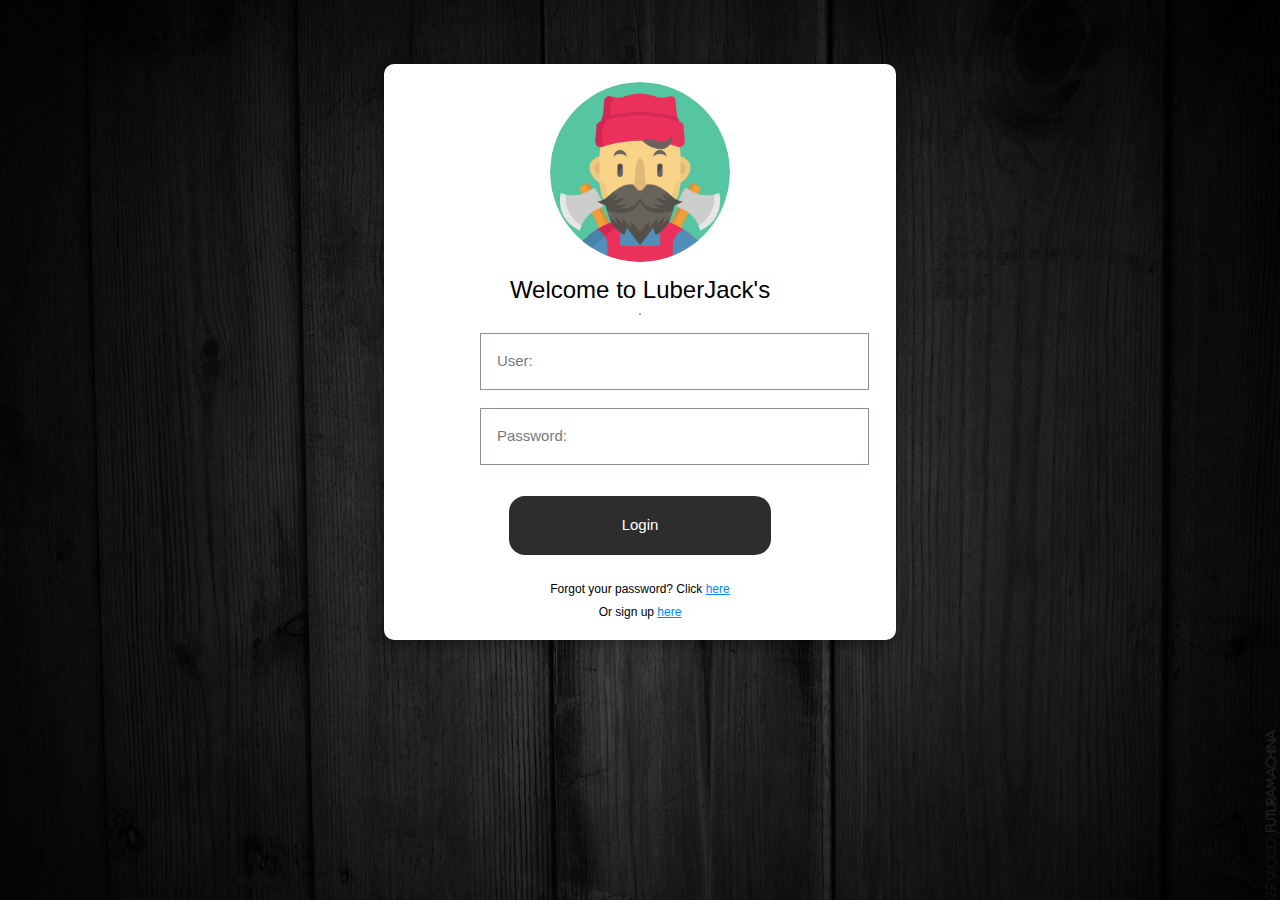
<file: index.html>
<!DOCTYPE html>
<html>

<head>
    <meta charset="utf-8" />
    <meta http-equiv="X-UA-Compatible" content="IE=edge">
    <title>LumberJacker's</title>
    <link rel="icon" href="imgs/axe.png">
    <meta name="viewport" content="width=device-width, initial-scale=1">
    <link rel="stylesheet" type="text/css" media="screen" href="main.css" />
    <link rel="stylesheet" type="text/css" media="screen" href="w3.css" />
    <link rel="stylesheet" href="https://use.fontawesome.com/releases/v5.6.3/css/all.css" integrity="sha384-UHRtZLI+pbxtHCWp1t77Bi1L4ZtiqrqD80Kn4Z8NTSRyMA2Fd33n5dQ8lWUE00s/"
        crossorigin="anonymous">
    <link href="https://fonts.googleapis.com/icon?family=Material+Icons" rel="stylesheet">
    
</head>

<body>
    <div id="mod" class="w3-modal">
        <div class="modal_container w3-card-4 w3-animate-opacity">

            <span onclick="document.getElementById('mod').style.display='none'" class="w3-button w3-display-topright">X</span>
            <div class="grid_login">
                <div class="grid_user">
                    <img class="user_logo" src="imgs/firewood.png" alt="Axe">

                    <h3>Create your account:</h3>
                    <hr class="hr">
                </div>

            </div>

            <div class="grid_input">
                <div>
                    <i class="i far fa-envelope"></i>
                </div>
                <div>
                    <input class="input e" type="text" placeholder="Email:">
                </div>
            </div>
            <div class="grid_input">
                <div>
                    <i class="i far fa-user"></i>
                </div>
                <div>
                    <input class="input u" type="text" placeholder="User:">
                </div>
            </div>
            <div class="grid_input">
                <div>
                    <i class="i fas fa-unlock-alt"></i>
                </div>
                <div>
                    <input class="input p" type="password" placeholder="Password:">

                </div>
            </div>
            <br>
            <div class="grid_user">
                <button class="btn">Submit</button>
                <br>
                <br>
            </div>



        </div>
    </div>
    <div class="login_container w3-card-4">
        <div class="grid_login">
            <div class="grid_user">
                <img class="user_logo" src="imgs/user.png" alt="Lenhador">
                <h3>Welcome to LuberJack's</h3>
                <hr class="hr">
            </div>

            <div class="grid_input">
                <div>
                    <i class="i far fa-user"></i>
                </div>
                <div>
                    <input id="name" class="input u" type="text" placeholder="User:">
                </div>
            </div>
            <div class="grid_input">
                <div>
                    <i class="i fas fa-unlock-alt"></i>
                </div>
                <div>
                    <input id="password" class="input p" type="password" placeholder="Password:">

                </div>
            </div>
            <br>

            <div class="grid_user">
                <button class="btn" onclick="game()">Login</button>
                <br>
                <br>
                <span class="forget">
                    Forgot your password? Click
                    <a href="#">here</a>
                </span>
                <br>
                <span class="forget">
                    Or sign up
                    <a href="#" onclick="$('#mod').css('display','block')">here</a>
                </span>
            </div>
        </div>
    </div>
    <script src="jquery-3.3.1.min.js"></script>

    <script>
        $(".u").focusin(function () {
            $(".fa-user").css("color", "#0088FF");
        });

        $(".u").focusout(function () {
            $(".fa-user").css("color", "#000");
        });

        $(".e").focusin(function () {
            $(".fa-envelope").css("color", "#0088FF");
        });

        $(".e").focusout(function () {
            $(".fa-envelope").css("color", "#000");
        });

        $(".p").focusin(function () {
            $(".fa-unlock-alt").css("color", "#0088FF");
        });

        $(".p").focusout(function () {
            $(".fa-unlock-alt").css("color", "#000");
        });

        function game(){
            var name = $('#name').val();
            var password = $('#password').val();

            if(name == "Yuri" && password == "123"){
                window.location.href = "game.html";
            }
            else if(name =="" || password == ""){
                alert("Please inform user and password")
            }
            else{
                alert("User or password incorret!")
            }
        };



    </script>
</body>

</html>
</file>
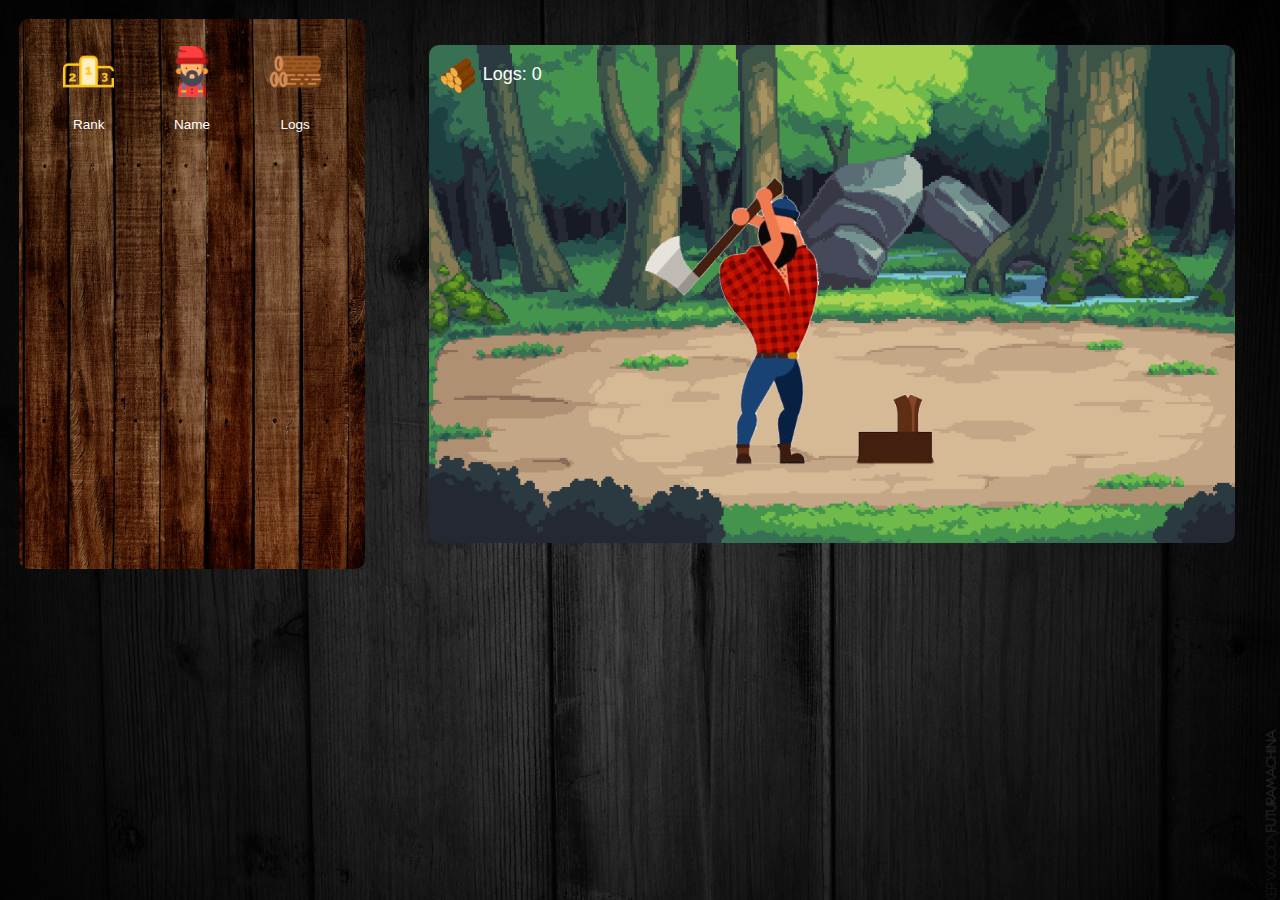
<file: game.html>
<!DOCTYPE html>
<html>

<head>
    <meta charset="utf-8" />
    <meta http-equiv="X-UA-Compatible" content="IE=edge">
    <title>LumberJacker's</title>
    <link rel="icon" href="imgs/axe.png">
    <meta name="viewport" content="width=device-width, initial-scale=1">
    <link rel="stylesheet" type="text/css" media="screen" href="main.css" />
    <link rel="stylesheet" type="text/css" media="screen" href="w3.css" />
    <link rel="stylesheet" href="https://use.fontawesome.com/releases/v5.6.3/css/all.css" integrity="sha384-UHRtZLI+pbxtHCWp1t77Bi1L4ZtiqrqD80Kn4Z8NTSRyMA2Fd33n5dQ8lWUE00s/"
        crossorigin="anonymous">
    <link href="https://fonts.googleapis.com/icon?family=Material+Icons" rel="stylesheet">

</head>

<body>
    <div class="grid_game">
        <div class="score_board">
            <div class="score_board_grid">
                <div>
                    <img width="60%" src="imgs/ranking.png">
                </div>
                <div>
                    <img width="60%" src="imgs/lumberjackgame.png">
                </div>
                <div>
                    <img width="60%" src="imgs/loggame.png">
                </div>
            </div>

            <div class="score_board_grid">
                <div>Rank</div>
                <div>Name</div>
                <div>Logs</div>
            </div>
        </div>

        <div class="login_container_game game w3-center w3-display-container">
            <div class="score w3-display-topleft">
                <img class="logs" src="imgs/logs.png"> Logs:
                <span id="score">0</span>
            </div>
            <img id="chop" class="lumberjack" src="imgs/chop/chop1.png" alt="Timber" width="80%">
        </div>
    </div>





    <script src="jquery-3.3.1.min.js"></script>

    <script>
        var score = 0;
        var i = 0;

        var chops = {
            0: "imgs/chop/chop1.png",
            1: "imgs/chop/chop2.png",
            2: "imgs/chop/chop3.png",
            3: "imgs/chop/chop4.png",
            4: "imgs/chop/chop5.png",
            5: "imgs/chop/chop6.png",
            6: "imgs/chop/chop7.png",
            7: "imgs/chop/chop8.png",
            8: "imgs/chop/chop9.png",
            9: "imgs/chop/chop10.png",
            10: "imgs/chop/chop11.png",
            11: "imgs/chop/chop12.png",
        };

        $(window).keyup(function (e) {

            if (e.key == 0 || e.key == 32) {

                $("#chop").attr('src', chops[0]);

                setTimeout(function () {
                    $("#chop").attr('src', chops[1]);
                }, 50);

                setTimeout(function () {
                    $("#chop").attr('src', chops[2]);
                }, 80);

                setTimeout(function () {
                    $("#chop").attr('src', chops[3]);
                }, 120);

                setTimeout(function () {
                    $("#chop").attr('src', chops[4]);
                }, 140);

                setTimeout(function () {
                    $("#chop").attr('src', chops[5]);
                }, 160);

                setTimeout(function () {
                    $("#chop").attr('src', chops[6]);
                }, 180);

                setTimeout(function () {
                    $("#chop").attr('src', chops[7]);
                }, 200);

                setTimeout(function () {
                    $("#chop").attr('src', chops[8]);
                }, 220);

                setTimeout(function () {
                    $("#chop").attr('src', chops[9]);
                }, 240);

                setTimeout(function () {
                    $("#chop").attr('src', chops[10]);
                }, 260);

                setTimeout(function () {
                    $("#chop").attr('src', chops[11]);

                    score++;
                    $("#score").html(score);
                }, 300);





            }
        });

        $("#chop").click(function (e) {

            $("#chop").attr('src', chops[0]);

            setTimeout(function () {
                $("#chop").attr('src', chops[1]);
            }, 50);

            setTimeout(function () {
                $("#chop").attr('src', chops[2]);
            }, 80);

            setTimeout(function () {
                $("#chop").attr('src', chops[3]);
            }, 120);

            setTimeout(function () {
                $("#chop").attr('src', chops[4]);
            }, 140);

            setTimeout(function () {
                $("#chop").attr('src', chops[5]);
            }, 160);

            setTimeout(function () {
                $("#chop").attr('src', chops[6]);
            }, 180);

            setTimeout(function () {
                $("#chop").attr('src', chops[7]);
            }, 200);

            setTimeout(function () {
                $("#chop").attr('src', chops[8]);
            }, 220);

            setTimeout(function () {
                $("#chop").attr('src', chops[9]);
            }, 240);

            setTimeout(function () {
                $("#chop").attr('src', chops[10]);
            }, 260);

            setTimeout(function () {
                $("#chop").attr('src', chops[11]);
                score++;
                $("#score").html(score);

            }, 300);




        });




    </script>
</body>

</html>
</file>
<file: main.css>
body{
    width: 100%;
    height: 100%;
    margin:0;
    padding:0;
    background-image: url('imgs/bg.png');
    background-size: cover;
    background-repeat: no-repeat;
    overflow: hidden;
}

html{
    width: 100%;
    height: 100%;
    margin:0;
    padding:0;

    font-family: "Comic Sans MS", cursive, sans-serif;
}

.hr{
    border: 0.5px solid rgb(177, 170, 170);
    margin: -5px 0 1vh 0;
}
.login_container{
    background-color: rgb(255, 255, 255);
    width: auto;
    margin: 5% 30% 5% 30%;
    padding: 2vh;     
    border-radius: 10px;
}

.modal_container{
    position: relative;
    background-color: rgb(255, 255, 255);
    width: auto;
    margin: 5% 29% 5% 30%;
    padding: 2vh;     
    border-radius: 10px;
}

.grid_login{
    display: grid;
    grid-template-columns: 100%;   
}

.grid_user{
    justify-items: center;
    align-items: center;
    text-align:center;
}

.grid_input{
    display: grid;
    grid-template-columns: 10% 85%;
    grid-gap: 5%;  
    padding: 1vh;
}

.input{
    color:black;
    font-size: 1em; 
    padding: 1.8vh;
    width: 100%; 
    border: 1px solid #988D8D; 
    outline: 0; 
    transition: 0.8s;
    font-family: "Comic Sans MS", cursive, sans-serif;
    
}
    
.i{
    color:rgb(36, 33, 33);
    padding: 1.8vh;
    font-size: 1.2em; 
    transition: 0.8s;
    float: right;
}
.input[type="text"]:focus{
    border-color: #0088FF;   
}

.input[type="password"]:focus{
    border-color: #0088FF;
}

.user_logo{
    width: 180px;
    height: 180px;
    border-radius: 50%;
}

.btn{
    width: 55%;
    font-size: 1em;
    padding: 2vh;
    border-radius: 16px;
    background-color: #2D2D2D;
    color:#fff;
    border:none;
    outline: 0;
    transition: 0.5s;
    cursor: pointer;
}

.btn:hover{
    background-color: #0E0E0E;
}

.forget{
    margin: 1vh;
    font-size: 0.8em;
}

.forget a{
    color:#0088FF;
}

.game{
    background-image: url('imgs/bg-game.png');
    background-repeat: no-repeat;
    background-size: cover;
}

.score{
    font-size: 1.2em;
    margin: 1vh;
    color: white;
}

.score_board{
    background-color: rgb(255, 255, 255);
    width: auto;
    margin: 5%;
    padding: 2vh;     
    border-radius: 10px;
    background-image: url('imgs/bg-score.jpg');
    background-size: cover;
    background-repeat: no-repeat;
}
.score_board_grid{
    display:grid;
    grid-template-columns: 1fr 1fr 1fr;
    justify-items: center;
    align-items: center;
    text-align: center;
}

.score_board_grid>div{
    color:white;
    padding: 1vh;
    font-size: 0.9em;
}
.grid_game{
    display:grid;
    grid-template-columns: 30% 70%;

}
.logs{
    width: 40px;
}

.login_container_game{
    background-color: rgb(255, 255, 255);
    width: auto;
    margin: 5%;
    padding: 2vh;     
    border-radius: 10px;
}

@media only screen and (max-width: 600px) {
    .login_container{     
        margin: 5% 20% 5% 20%;       
    }
    .modal_container{     
        margin: 5% 20% 5% 20%;       
    }
   
    .grid_game{
        grid-template-columns: 100%;
    }
}

@media only screen and (max-width: 820px) and (orientation: landscape) {
    .login_container_game{  
        width: 72%;
        margin: 1% 1% 1% 15vw;  
    }    
}

@media only screen and (max-height:400px) and (orientation:landscape){
    .score_board{
        display: none;
    }
}

@media only screen and (max-width: 450px) {
    .login_container{    
        margin: 3%;       
    }
    .modal_container{     
        margin: 3% 3% 3% 3%;       
    }
    .grid_game{
        align-items: center;
        justify-items: center;
    }
    .login_container_game{
        margin: 3%;  
    }

    .score_board{
        height: 50vh;
    }
}
</file>
